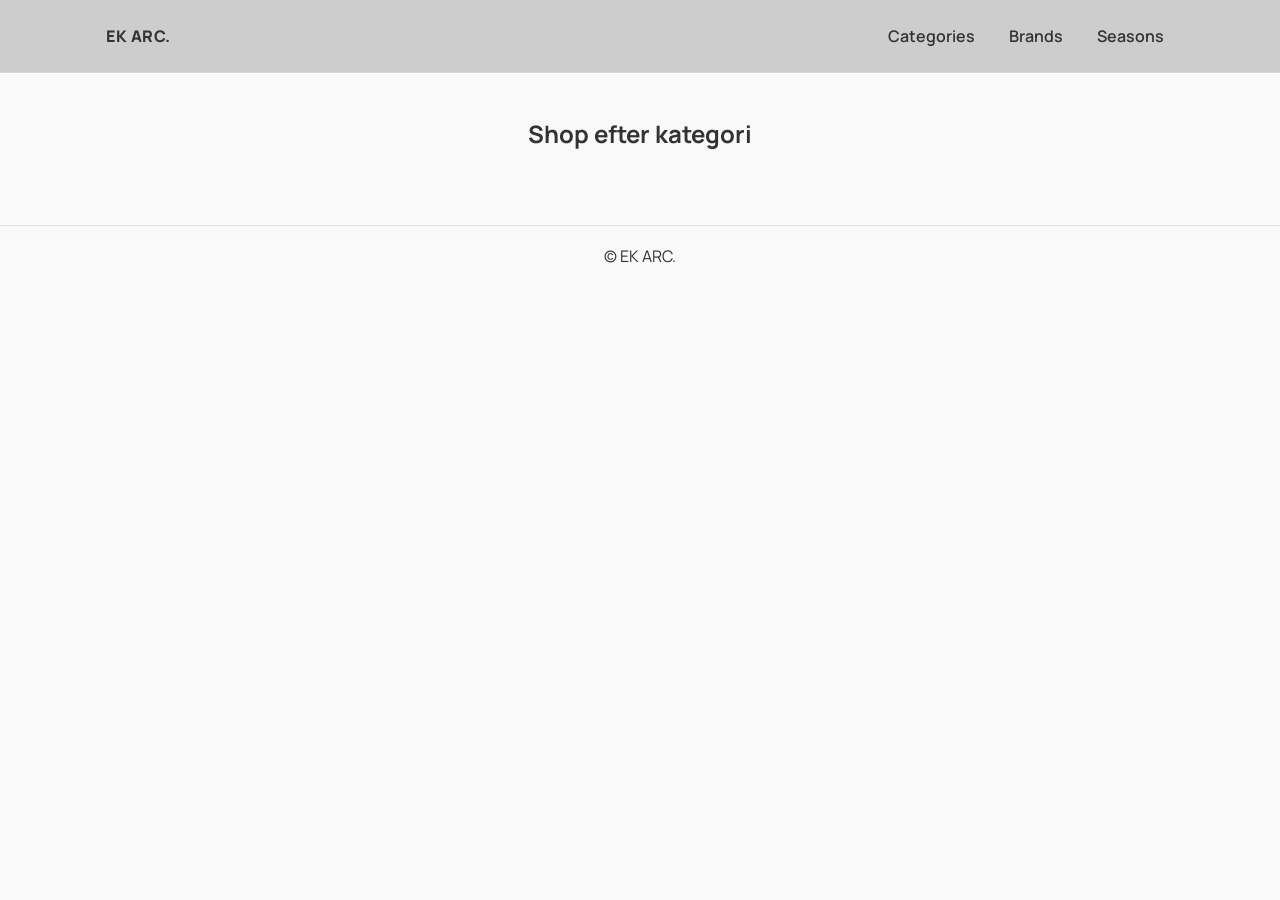
<file: index.html>
<!doctype html>
<html lang="en">
  <head>
    <meta charset="UTF-8" />
    <meta name="viewport" content="width=device-width, initial-scale=1.0" />
    <link rel="preconnect" href="https://fonts.googleapis.com" />
    <link rel="preconnect" href="https://fonts.gstatic.com" crossorigin />
    <link
      href="https://fonts.googleapis.com/css2?family=Manrope:wght@400;600;700;800&display=swap"
      rel="stylesheet"
    />
    <link rel="stylesheet" href="CSS/style.css" />
    <link rel="stylesheet" href="CSS/reset.css" />
    <script src="JS/index.js" defer></script>
    <title>EK ARC.</title>
  </head>
  <body>
    <header class="site-header">
      <div class="container header-inner">
        <a class="brand" href="index.html" aria-label="Gå til forsiden"
          >EK ARC.</a
        >
        <nav class="site-nav">
          <a href="index.html">Categories</a>
          <a href="#">Brands</a>
          <a href="#">Seasons</a>
        </nav>
      </div>
    </header>
    <main class="container">
      <section>
        <h2 class="section-title">Shop efter kategori</h2>
        <div id="linkcontainer" class="grid categories"></div>
      </section>
    </main>
    <footer class="site-footer">
      <div class="container footer-inner">
        <p>© EK ARC.</p>
      </div>
    </footer>
  </body>
</html>
</file>
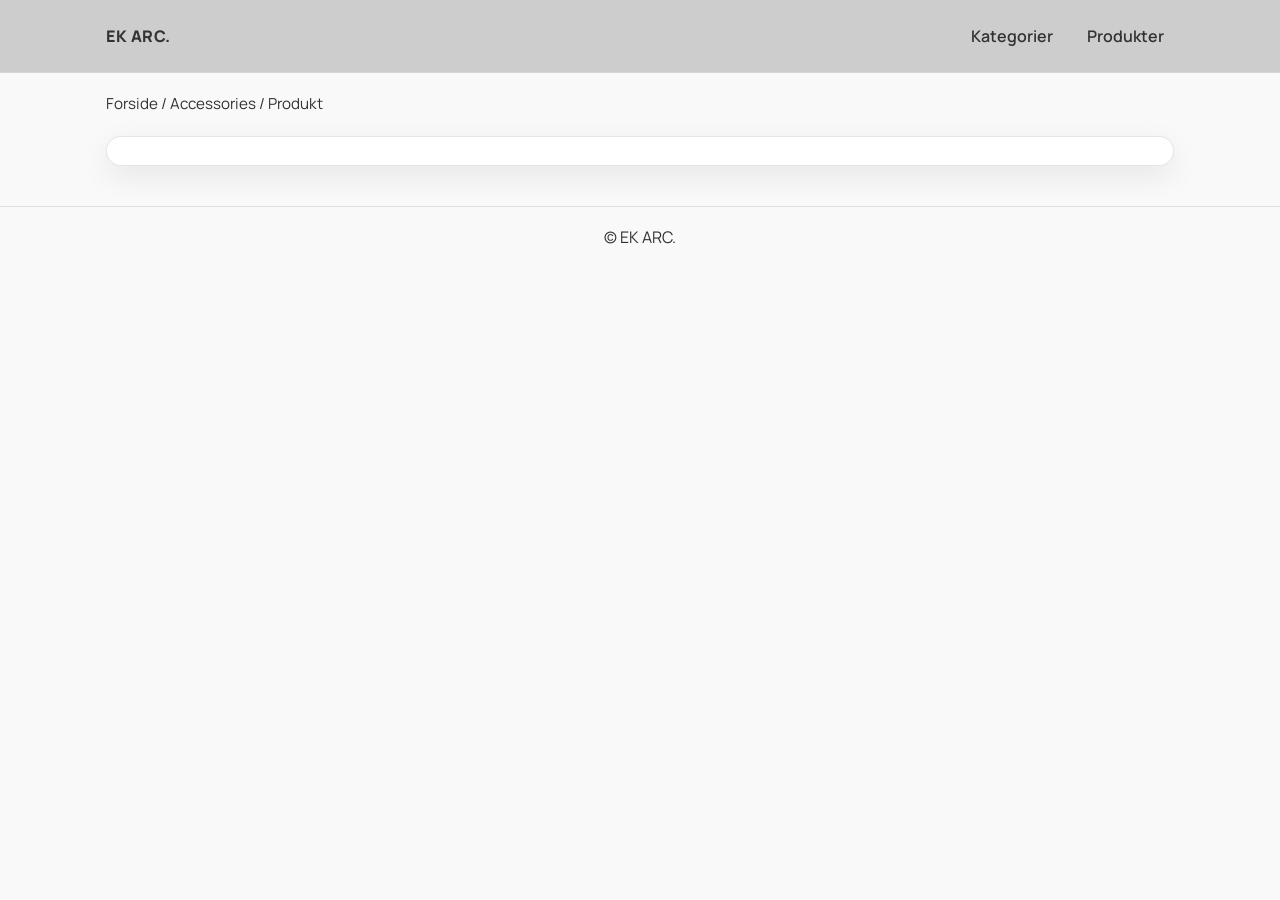
<file: productdetails.html>
<!doctype html>
<html lang="en">
  <head>
    <meta charset="UTF-8" />
    <meta name="viewport" content="width=device-width, initial-scale=1.0" />
    <link rel="preconnect" href="https://fonts.googleapis.com" />
    <link rel="preconnect" href="https://fonts.gstatic.com" crossorigin />
    <link
      href="https://fonts.googleapis.com/css2?family=Manrope:wght@400;600;700;800&display=swap"
      rel="stylesheet"
    />
    <link rel="stylesheet" href="CSS/style.css" />
    <link rel="stylesheet" href="CSS/reset.css" />
    <script src="JS/productdetails.js" defer></script>
    <title>Produkt Side</title>
  </head>
  <body>
    <header class="site-header">
      <div class="container header-inner">
        <a class="brand" href="index.html" aria-label="Gå til forsiden"
          >EK ARC.</a
        >
        <nav class="site-nav">
          <a href="index.html">Kategorier</a>
          <a href="productlist.html">Produkter</a>
        </nav>
      </div>
    </header>
    <main class="container">
      <header>
        <p class="breadcrumbs">
          <a href="index.html">Forside</a> <span aria-hidden="true">/</span>
          <a href="productlist.html">Accessories</a>
          <span aria-hidden="true">/</span> Produkt
        </p>
      </header>

      <section class="product-detail card"></section>
    </main>

    <footer class="site-footer">
      <div class="container footer-inner">
        <p>© EK ARC.</p>
      </div>
    </footer>
  </body>
</html>
</file>
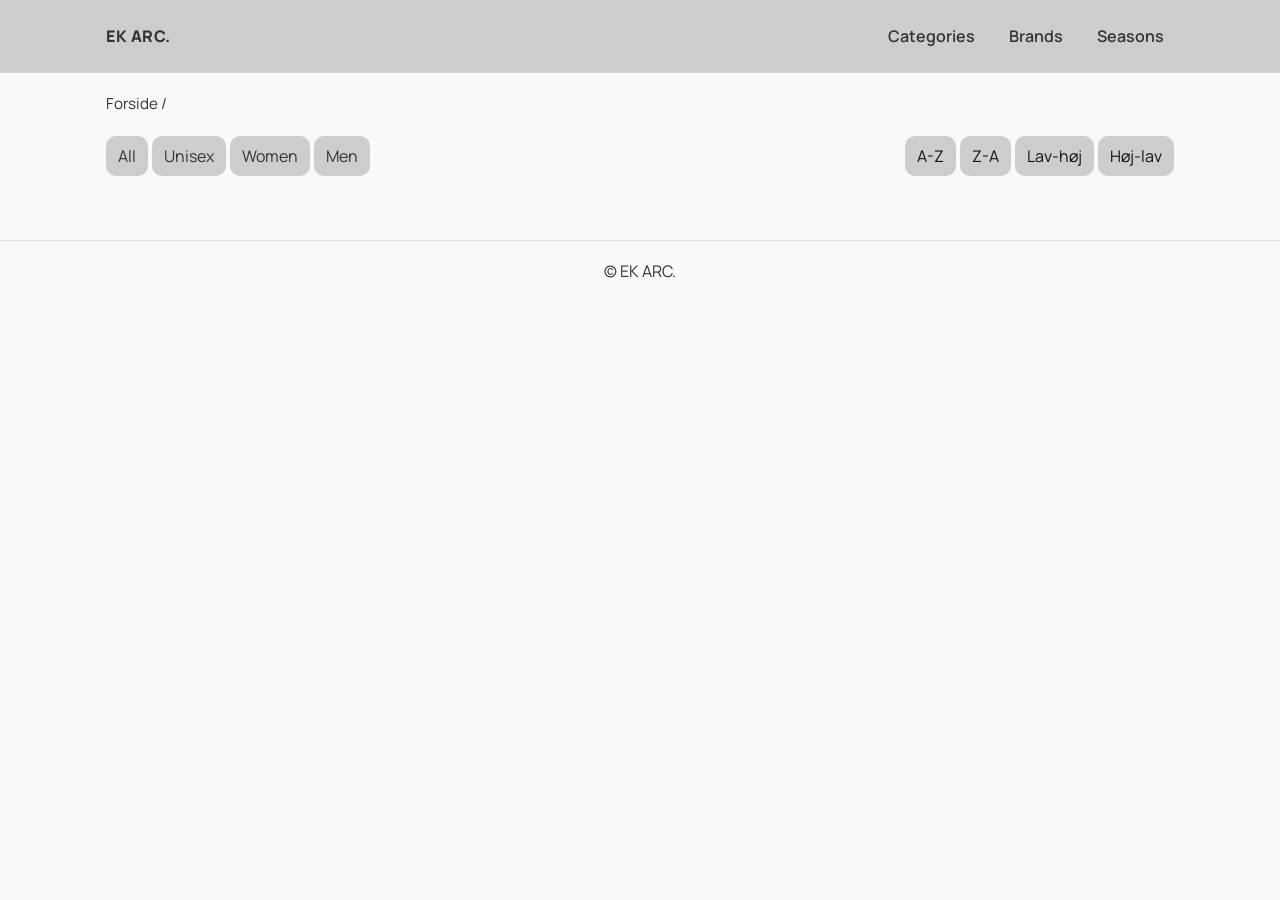
<file: productlist.html>
<!doctype html>
<html lang="en">
  <head>
    <meta charset="UTF-8" />
    <meta name="viewport" content="width=device-width, initial-scale=1.0" />
    <link rel="preconnect" href="https://fonts.googleapis.com" />
    <link rel="preconnect" href="https://fonts.gstatic.com" crossorigin />
    <link
      href="https://fonts.googleapis.com/css2?family=Manrope:wght@400;600;700;800&display=swap"
      rel="stylesheet"
    />
    <link rel="stylesheet" href="CSS/style.css" />
    <link rel="stylesheet" href="CSS/reset.css" />
    <script src="JS/productlist.js" defer></script>
    <title>Produkt Liste</title>
  </head>
  <body>
    <header class="site-header">
      <div class="container header-inner">
        <a class="brand" href="index.html" aria-label="Gå til forsiden"
          >EK ARC.</a
        >
        <nav class="site-nav">
          <a href="index.html">Categories</a>
          <a href="#">Brands</a>
          <a href="#">Seasons</a>
        </nav>
      </div>
    </header>
    <section class="container">
      <header>
        <p class="breadcrumbs">
          <a href="index.html">Forside</a> <span aria-hidden="true">/</span>
          <span class="breadcrumbs-category" aria-hidden="true">/</span>
        </p>

        <div class="productlist-controls">
          <div class="productlist-filters">
            <button>All</button>
            <button>Unisex</button>
            <button>Women</button>
            <button>Men</button>
          </div>

          <div id="sorter">
            <button data-text="az">A-Z</button>
            <button data-text="za">Z-A</button>
            <button data-price="up">Lav-høj</button>
            <button data-price="down">Høj-lav</button>
          </div>
        </div>

        <h1>Accessories</h1>
      </header>
    </section>
    <main class="container productlist-grid" aria-label="Produktliste"></main>
    <footer class="site-footer">
      <div class="container footer-inner">
        <p>© EK ARC.</p>
      </div>
    </footer>
  </body>
</html>
</file>
<file: CSS/style.css>
:root {
  --maxw: 1100px;
  --pad: 16px;
  --radius: 16px;
  --border: 1px solid rgba(0, 0, 0, 0.1);
  --shadow: 0 10px 30px rgba(0, 0, 0, 0.08);
}
body {
  background: #f9f9f9;
  color: #111;
  font-family:
    "Manrope",
    system-ui,
    -apple-system,
    "Segoe UI",
    Roboto,
    sans-serif;
}

a {
  color: inherit;
  text-decoration: none;
}

.container {
  max-width: var(--maxw);
  margin: 0 auto;
  padding: 0 var(--pad);
}

.site-header {
  position: sticky;
  top: 0;
  background: rgb(205, 205, 205);
  color: #333;
  border-bottom: 1px solid rgba(255, 255, 255, 0.18);
  z-index: 20;
}

.site-header .container {
  padding: var(--pad);
}

.header-inner {
  display: flex;
  align-items: center;
  justify-content: space-between;
  gap: 16px;
  padding: 14px 0;
}

.brand {
  font-weight: 800;
  letter-spacing: 0.5px;
}

.site-nav {
  display: flex;
  gap: 14px;
  font-weight: 600;
}

.site-nav a {
  padding: 8px 10px;
  border-radius: 12px;
}

.site-nav a:hover {
  color: #e9e9e9;
}

.section-title {
  margin: 22px 0 12px;
  color: #333;
  text-align: center;
  padding: 24px 0;
}

.breadcrumbs {
  margin: 20px 0 20px;
  font-size: 0.95rem;
  opacity: 0.85;
}

.productlist-controls {
  display: flex;
  align-items: center;
  gap: 12px;
  margin-bottom: 24px;
}

.productlist-filters {
  display: flex;
  gap: 4px;
  color: #333;
}
.productlist-filters button {
  padding: 8px 12px;
  border-radius: 10px;
  background: rgb(205, 205, 205);
  border: none;
}

.productlist-filters button:hover {
  background: #e9e9e9;
}

#sorter {
  display: flex;
  gap: 4px;
  margin-left: auto;
}

#sorter button {
  padding: 8px 12px;
  border-radius: 10px;
  background: rgb(205, 205, 205);
  border: none;
}
#sorter button:hover {
  background: #e9e9e9;
}

/* ===== Cards / Grid ===== */
.card {
  border: var(--border);
  border-radius: var(--radius);
  box-shadow: var(--shadow);
  background: #fff;
}

.grid {
  display: grid;
  gap: 16px;
}

.categories {
  grid-template-columns: repeat(3, 1fr);
}

#linkcontainer > a {
  border: 1px solid rgba(255, 255, 255, 0.18);
  border-radius: var(--radius);
  box-shadow: var(--shadow);
  background: rgb(205, 205, 205);
  color: #333;
  padding: 26px;
  display: grid;
  gap: 8px;
  text-align: center;
  font-weight: 700;
}

#linkcontainer > a:hover {
  background: #e9e9e9;
  border-color: rgba(255, 255, 255, 0.38);
}

.productlist-grid {
  display: grid;
  grid-template-columns: repeat(4, 1fr);
  gap: 20px;
}

.productlist-grid .smallProduct {
  border: var(--border);
  border-radius: var(--radius);
  box-shadow: var(--shadow);
  background: #fff;
  overflow: hidden;
  display: grid;
  row-gap: 8px;
  transition: transform 0.18s ease;
  position: relative;
  height: 100%;
}

.productlist-grid .smallProduct:hover {
  box-shadow: 0 14px 30px rgba(0, 0, 0, 0.12);
  border-color: rgba(0, 0, 0, 0.18);
}

.productlist-grid .smallProduct img {
  width: 100%;
  aspect-ratio: 1 / 1;
  object-fit: cover;
  background: rgba(0, 0, 0, 0.04);
}

.productlist-grid .smallProduct h3 {
  margin: 0;
  padding: 14px 14px 0;
  font-size: 1.05rem;
  line-height: 1.3;
}

.productlist-grid .smallProduct .subtle {
  margin: 0;
  padding: 0 14px;
  opacity: 0.65;
  font-weight: 600;
}

.productlist-grid .smallProduct .price {
  margin: 0;
  padding: 0 14px;
  font-weight: 800;
}

.productlist-grid .smallProduct .price span {
  text-decoration: line-through;
}

.productlist-grid .smallProduct .discounted {
  margin: 0;
  padding: 0 14px 14px;
  display: flex;
  gap: 10px;
  align-items: baseline;
}

.productlist-grid .smallProduct .discounted p:last-child {
  display: inline-block;
  padding: 2px 8px;
  border-radius: 10px;
  background: #ececec;
  color: rgb(198, 24, 24);
}

.productlist-grid .smallProduct.soldOut::after {
  content: "Udsolgt";
  position: absolute;
  inset: 0;
  display: grid;
  place-items: center;
  font-weight: 900;
  letter-spacing: 0.6px;
  text-transform: uppercase;
  background: rgba(255, 255, 255, 0.6);
}

.product-detail {
  padding: 14px;
  display: grid;
  gap: 14px;
  grid-template-columns: 1.2fr 1fr;
  align-items: start;
}

.product-brand {
  margin-top: 40px;
}

.product-detail__info {
  display: grid;
  gap: 10px;
  align-content: start;
}

.product-detail > div > a {
  display: inline-block;
  margin-bottom: 10px;
  font-weight: 700;
}

.product-detail figure {
  border-radius: 10px;
  overflow: hidden;
  border: var(--border);
  background: rgba(0, 0, 0, 0.04);
  position: relative;
}

.productImage {
  width: 100%;
  display: block;
}

.product-detail figure.soldOut::after {
  content: "Udsolgt";
  position: absolute;
  inset: 0;
  display: grid;
  place-items: center;
  font-weight: 900;
  font-size: 1.5rem;
  letter-spacing: 0.6px;
  text-transform: uppercase;
  background: rgba(255, 255, 255, 0.6);
}

.saleLabel {
  position: absolute;
  top: 10px;
  left: 10px;
  padding: 6px 10px;
  border-radius: 10px;
  border: var(--border);
  background: #ececec;
  color: rgb(198, 24, 24);
  font-weight: 800;
  font-size: 0.85rem;
}

.article-type,
.product-category,
.product-price {
  margin: 0 0 8px;
  opacity: 0.9;
  padding: 24px 0;
}

.bold {
  font-weight: 800;
}

.buyButton {
  width: fit-content;
  margin-top: 8px;
  padding: 9px 12px;
  border-radius: 10px;
  border: var(--border);
  background: rgb(205, 205, 205);
  color: #333;
  font-weight: 800;
  cursor: pointer;
}

.buyButton:hover {
  background: #e9e9e9;
}

.before {
  text-decoration: line-through;
  color: #888;
  font-weight: 600;
}

.after {
  color: #c62418;
  font-weight: 800;
}

.site-footer {
  border-top: var(--border);
  margin-top: 40px;
}
.footer-inner {
  padding: 18px 0;
  opacity: 0.85;
  text-align: center;
}

@media (max-width: 1000px) {
  .categories {
    grid-template-columns: repeat(2, 1fr);
  }

  .productlist-grid {
    grid-template-columns: repeat(3, 1fr);
  }
}

@media (max-width: 760px) {
  .productlist-controls {
    flex-direction: column;
    align-items: stretch;
    gap: 8px;
  }

  .productlist-filters,
  #sorter {
    flex-wrap: wrap;
    margin-left: 0;
  }

  .productlist-grid {
    grid-template-columns: repeat(2, 1fr);
  }

  .product-detail {
    grid-template-columns: 1fr;
  }
}

@media (max-width: 520px) {
  .categories {
    grid-template-columns: 1fr;
  }

  .productlist-grid {
    grid-template-columns: 1fr;
  }
  .site-nav a {
    padding: 6px 8px;
    font-size: 0.85rem;
  }
}
</file>
